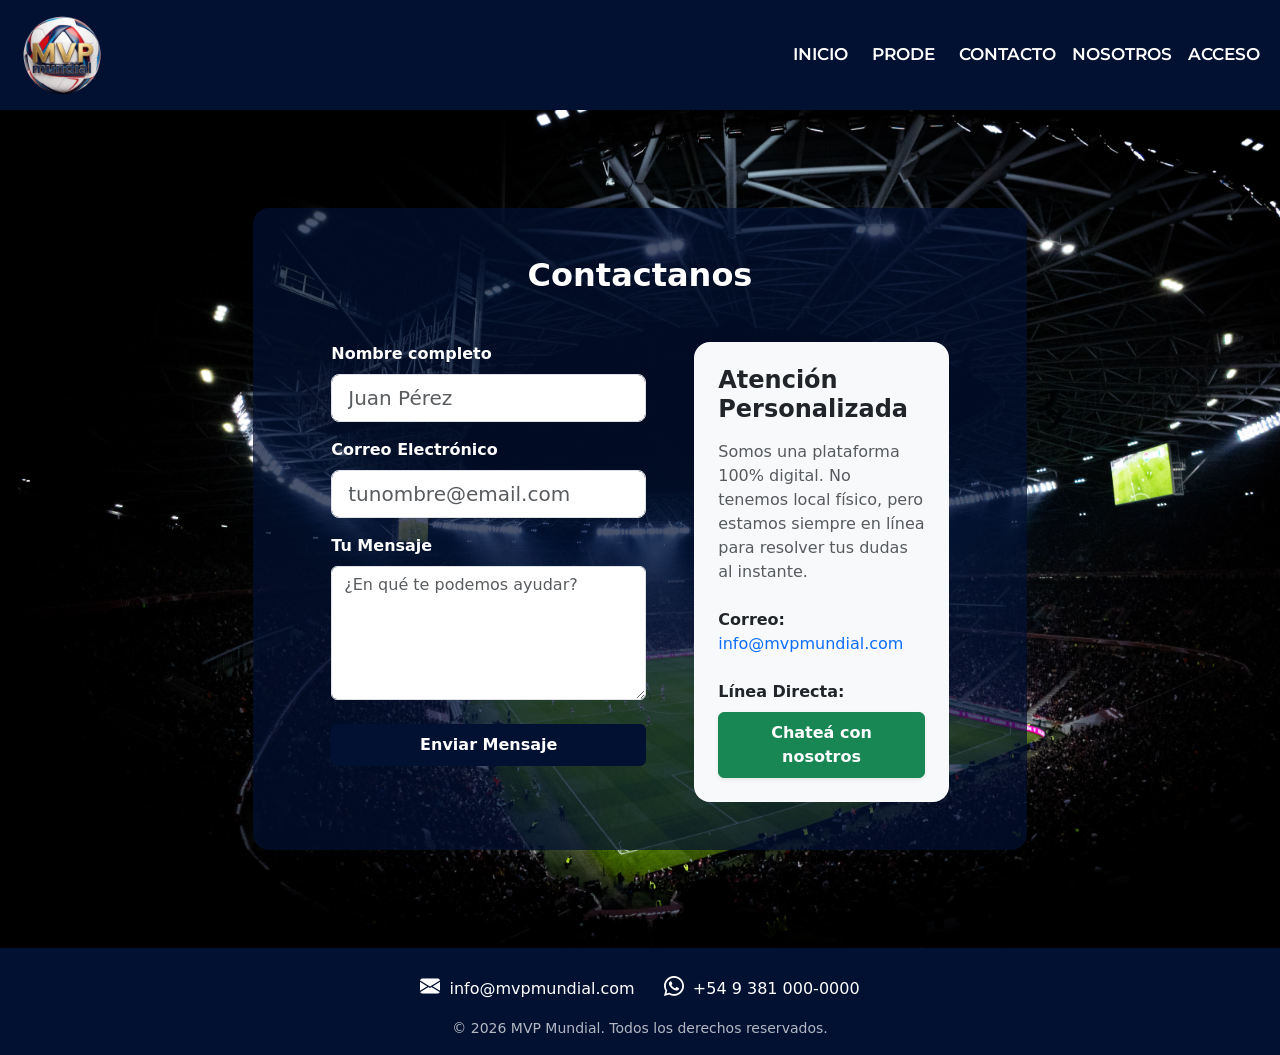
<file: pages/contacto.html>
<!doctype html>
<html lang="es">

<head>
  <meta charset="UTF-8" />
  <meta name="viewport" content="width=device-width, initial-scale=1.0" />
  <meta name="description"
    content="Comunicate con MVP Mundial. Te ofrecemos atención 100% personalizada a través de WhatsApp. Soluciones y soporte a medida pensados exclusivamente para emprendedores, con atención directa desde Tucumán." />
  <meta name="keywords"
    content="contacto MVP mundial, atención personalizada WhatsApp, soporte para emprendedores, contacto digital Tucumán, asesoramiento a medida, chat directo" />
  <meta name="author" content="rosario ojeda, alejandro fourmantin, lucio llanos" />
  <link rel="shortcut icon" href="../contenido/imagenes/logo.favicon.png" type="image/x-icon" />
  <link href="https://cdn.jsdelivr.net/npm/bootstrap@5.3.8/dist/css/bootstrap.min.css" rel="stylesheet"
    integrity="sha384-sRIl4kxILFvY47J16cr9ZwB07vP4J8+LH7qKQnuqkuIAvNWLzeN8tE5YBujZqJLB" crossorigin="anonymous" />
  <link rel="stylesheet" href="https://cdn.jsdelivr.net/npm/bootstrap-icons@1.13.1/font/bootstrap-icons.min.css" />
  <link rel="stylesheet" href="../css/style.css" />
  <title>Contacto y Atención Personalizada | MVP Mundial</title>
</head>

<body class="d-flex flex-column min-vh-100">
  <header>
    <nav class="navbar navbar-expand-lg navegadorpadre p-0">
      <div class="container-fluid">
        <a class="navbar-brand" href="../index.html"><img src="../contenido/imagenes/LOGO.png" alt="logo"
            class="logomundial" /></a>
        <button class="navbar-toggler" type="button" data-bs-toggle="collapse" data-bs-target="#navbarNavDropdown"
          aria-controls="navbarNavDropdown" aria-expanded="false" aria-label="Toggle navigation">
          <span class="navbar-toggler-icon"></span>
        </button>
        <div class="collapse navbar-collapse" id="navbarNavDropdown">
          <ul class="navbar-nav ms-auto">

            <li class="nav-item">
              <a class="nav-link text-white fw-semibold" href="../index.html">INICIO</a>
            </li>
            <li class="nav-item">
              <a class="nav-link text-white fw-semibold mx-2" href="../pages/prode.html">PRODE</a>
            </li>
            <li class="nav-item">
              <a class="nav-link text-white fw-semibold" href="../pages/contacto.html">CONTACTO</a>
            </li>
            <li class="nav-item">
              <a class="nav-link text-white fw-semibold" href="../pages/nosotros.html">NOSOTROS</a>
            </li>
            <li class="nav-item">
              <a class="nav-link text-white fw-semibold" href="../pages/login.html">ACCESO</a>
            </li>
          </ul>
        </div>
      </div>
    </nav>
  </header>

  <main class="flex-grow-1 d-flex align-items-center py-5">
    <div class="container">
      <div class="row justify-content-center">
        <div class="col-12 col-lg-10 col-xl-9">
          <div class="text-dark w-100">
            <div class="card-body border-0 rounded-4 p-4 p-md-5">
              <h2 class="text-center mb-5 fw-bold titulo-contacto text-white">
                Contactanos
              </h2>

              <div class="row g-5 justify-content-center">
                <div class="col-md-7 col-lg-6">
                  <form>
                    <div class="mb-3">
                      <label for="nombreInput" class="form-label fw-semibold text-white">Nombre completo</label>
                      <input type="text" class="form-control form-control-lg" id="nombreInput" placeholder="Juan Pérez"
                        required />
                    </div>

                    <div class="mb-3">
                      <label for="emailContacto" class="form-label fw-semibold text-white">Correo Electrónico</label>
                      <input type="email" class="form-control form-control-lg" id="emailContacto"
                        placeholder="tunombre@email.com" minlength="8" maxlength="50" required />
                    </div>

                    <div class="mb-4">
                      <label for="mensajeInput" class="form-label fw-semibold text-white">Tu Mensaje</label>
                      <textarea class="form-control" id="mensajeInput" rows="5" placeholder="¿En qué te podemos ayudar?"
                        minlength="5" maxlength="50" required></textarea>
                    </div>

                    <button type="submit" class="btn btn-primary text-white w-100 py-2 fw-bold btn-contacto">
                      Enviar Mensaje
                    </button>
                  </form>
                </div>

                <div class="col-md-5 col-lg-5">
                  <div class="p-4 bg-light rounded-4 h-100 d-flex flex-column justify-content-center">
                    <h4 class="fw-bold mb-3">Atención Personalizada</h4>
                    <p class="text-muted mb-4">
                      Somos una plataforma 100% digital. No tenemos local
                      físico, pero estamos siempre en línea para resolver tus
                      dudas al instante.
                    </p>

                    <div class="mb-4">
                      <span class="fw-bold d-block text-dark">Correo:</span>
                      <a href="mailto:info@mvpmundial.com"
                        class="text-decoration-none text-primary">info@mvpmundial.com</a>
                    </div>

                    <div>
                      <span class="fw-bold d-block mb-2 text-dark">Línea Directa:</span>
                      <a href="./error404.html" target="_blank" class="btn btn-success w-100 fw-bold py-2 shadow-sm">
                        Chateá con nosotros
                      </a>
                    </div>
                  </div>
                </div>
              </div>
            </div>
          </div>
        </div>
      </div>
    </div>
  </main>

  <footer class="pt-4 pb-3 bg-footer text-white mt-auto w-100">
    <div class="container-fluid text-center">
      <div class="mb-3">
        <a href="mailto:info@mvpmundial.com"
          class="text-white text-decoration-none me-3 me-md-4 d-inline-block mb-2 mb-md-0">
          <i class="bi bi-envelope-fill fs-5 me-1"></i> info@mvpmundial.com
        </a>

        <a href="./error404.html" target="_blank" class="text-white text-decoration-none d-inline-block">
          <i class="bi bi-whatsapp fs-5 me-1"></i> +54 9 381 000-0000
        </a>
      </div>

      <p class="mb-0 small texto-copyright">
        &copy; 2026 MVP Mundial. Todos los derechos reservados.
      </p>
    </div>
  </footer>

  <script src="https://cdn.jsdelivr.net/npm/bootstrap@5.3.8/dist/js/bootstrap.bundle.min.js"
    integrity="sha384-FKyoEForCGlyvwx9Hj09JcYn3nv7wiPVlz7YYwJrWVcXK/BmnVDxM+D2scQbITxI"
    crossorigin="anonymous"></script>
</body>

</html>
</file>
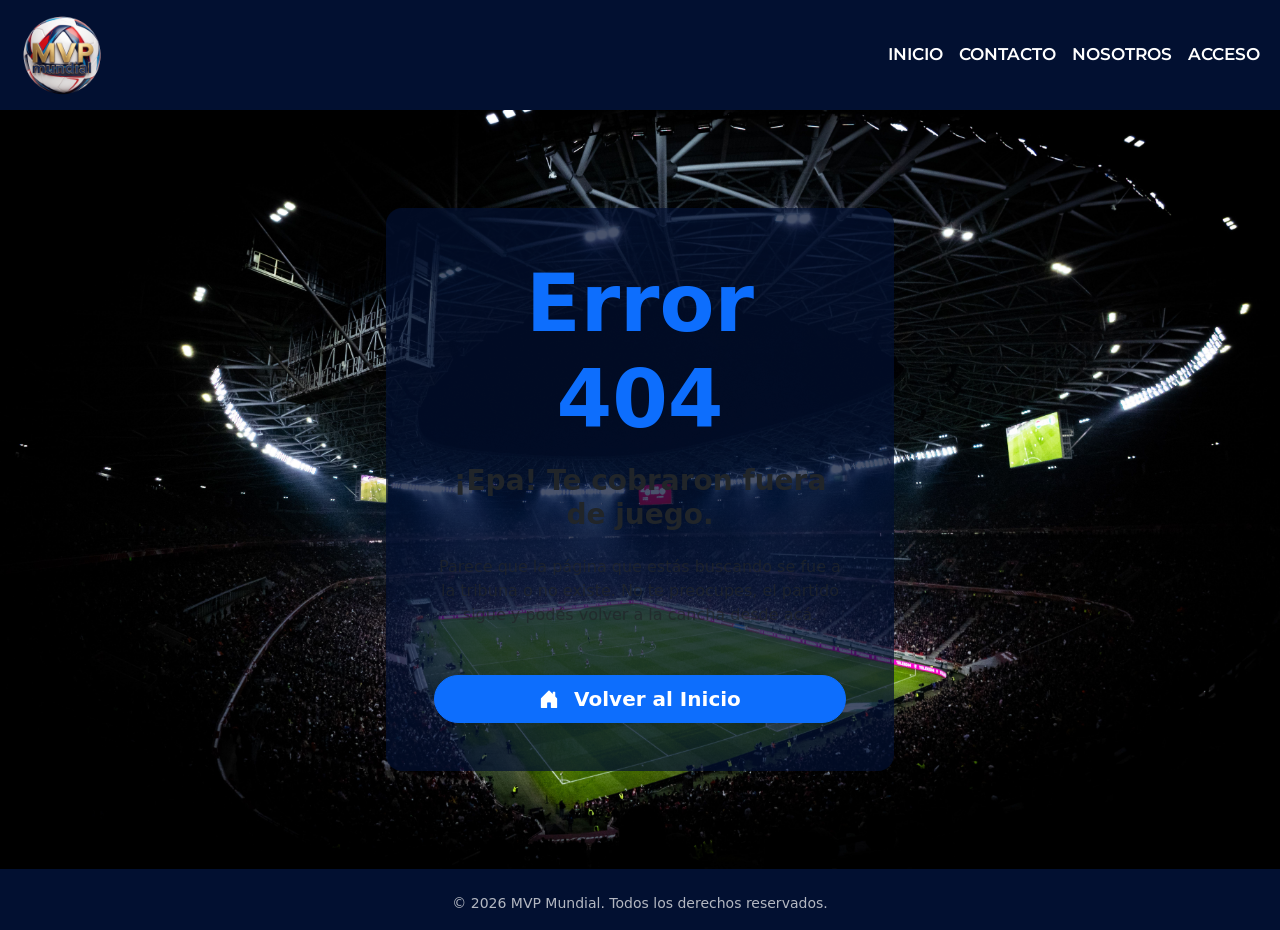
<file: pages/error404.html>
<!doctype html>
<html lang="es">
  <head>
    <meta charset="UTF-8" />
    <meta name="viewport" content="width=device-width, initial-scale=1.0" />
    <meta name="description" content="Página no encontrada en MVP Mundial." />
    <meta
      name="author"
      content="rosario ojeda, alejandro fourmantin, lucio llanos"
    />
    <link
      rel="shortcut icon"
      href="../contenido/imagenes/logo.favicon.png"
      type="image/x-icon"
    />
    <link
      href="https://cdn.jsdelivr.net/npm/bootstrap@5.3.8/dist/css/bootstrap.min.css"
      rel="stylesheet"
      integrity="sha384-sRIl4kxILFvY47J16cr9ZwB07vP4J8+LH7qKQnuqkuIAvNWLzeN8tE5YBujZqJLB"
      crossorigin="anonymous"
    />
    <link
      rel="stylesheet"
      href="https://cdn.jsdelivr.net/npm/bootstrap-icons@1.13.1/font/bootstrap-icons.min.css"
    />
    <link rel="stylesheet" href="../css/style.css" />
    <title>¡Fuera de juego! (Error 404) | MVP Mundial</title>
  </head>

  <body class="d-flex flex-column min-vh-100">
    <header>
      <nav
        class="navbar navbar-expand-lg navegadorpadre p-0"
        data-bs-theme="dark"
      >
        <div class="container-fluid">
          <a class="navbar-brand" href="../index.html">
            <img
              src="../contenido/imagenes/LOGO.png"
              alt="logo"
              class="logomundial"
            />
          </a>
          <button
            class="navbar-toggler"
            type="button"
            data-bs-toggle="collapse"
            data-bs-target="#navbarNavDropdown"
            aria-controls="navbarNavDropdown"
            aria-expanded="false"
            aria-label="Toggle navigation"
          >
            <span class="navbar-toggler-icon"></span>
          </button>
          <div class="collapse navbar-collapse" id="navbarNavDropdown">
            <ul class="navbar-nav ms-auto">
              <li class="nav-item">
                <a class="nav-link text-white fw-semibold" href="../index.html"
                  >INICIO</a
                >
              </li>
              <li class="nav-item">
                <a class="nav-link text-white fw-semibold" href="contacto.html"
                  >CONTACTO</a
                >
              </li>
              <li class="nav-item">
                <a class="nav-link text-white fw-semibold" href="nosotros.html"
                  >NOSOTROS</a
                >
              </li>
              <li class="nav-item">
                <a class="nav-link text-white fw-semibold" href="login.html"
                  >ACCESO</a
                >
              </li>
            </ul>
          </div>
        </div>
      </nav>
    </header>

    <main
      class="flex-grow-1 d-flex justify-content-center align-items-center text-center py-5"
    >
      <div class="container">
        <div class="row justify-content-center">
          <div class="col-md-8 col-lg-6">
            <div class="text-dark">
              <div class="card-body border-0 rounded-4 p-4 p-md-5">
                <h1 class="display-1 fw-bold text-primary mb-3">Error 404</h1>

                <h2 class="h3 fw-bold mb-4">
                  ¡Epa! Te cobraron fuera de juego.
                </h2>
                <p class="text-muted mb-5">
                  Parece que la página que estás buscando se fue a la tribuna o
                  no existe. No te preocupes, el partido sigue y podés volver a
                  la cancha desde acá.
                </p>

                <a
                  href="../index.html"
                  class="btn btn-primary btn-lg fw-bold px-5 rounded-pill shadow-sm"
                >
                  <i class="bi bi-house-door-fill me-2"></i> Volver al Inicio
                </a>
              </div>
            </div>
          </div>
        </div>
      </div>
    </main>

    <footer class="pt-4 pb-3 bg-footer text-white mt-auto w-100">
      <div class="container-fluid text-center">
        <p class="mb-0 small texto-copyright">
          &copy; 2026 MVP Mundial. Todos los derechos reservados.
        </p>
      </div>
    </footer>

    <script
      src="https://cdn.jsdelivr.net/npm/bootstrap@5.3.8/dist/js/bootstrap.bundle.min.js"
      integrity="sha384-FKyoEForCGlyvwx9Hj09JcYn3nv7wiPVlz7YYwJrWVcXK/BmnVDxM+D2scQbITxI"
      crossorigin="anonymous"
    ></script>
  </body>
</html>
</file>
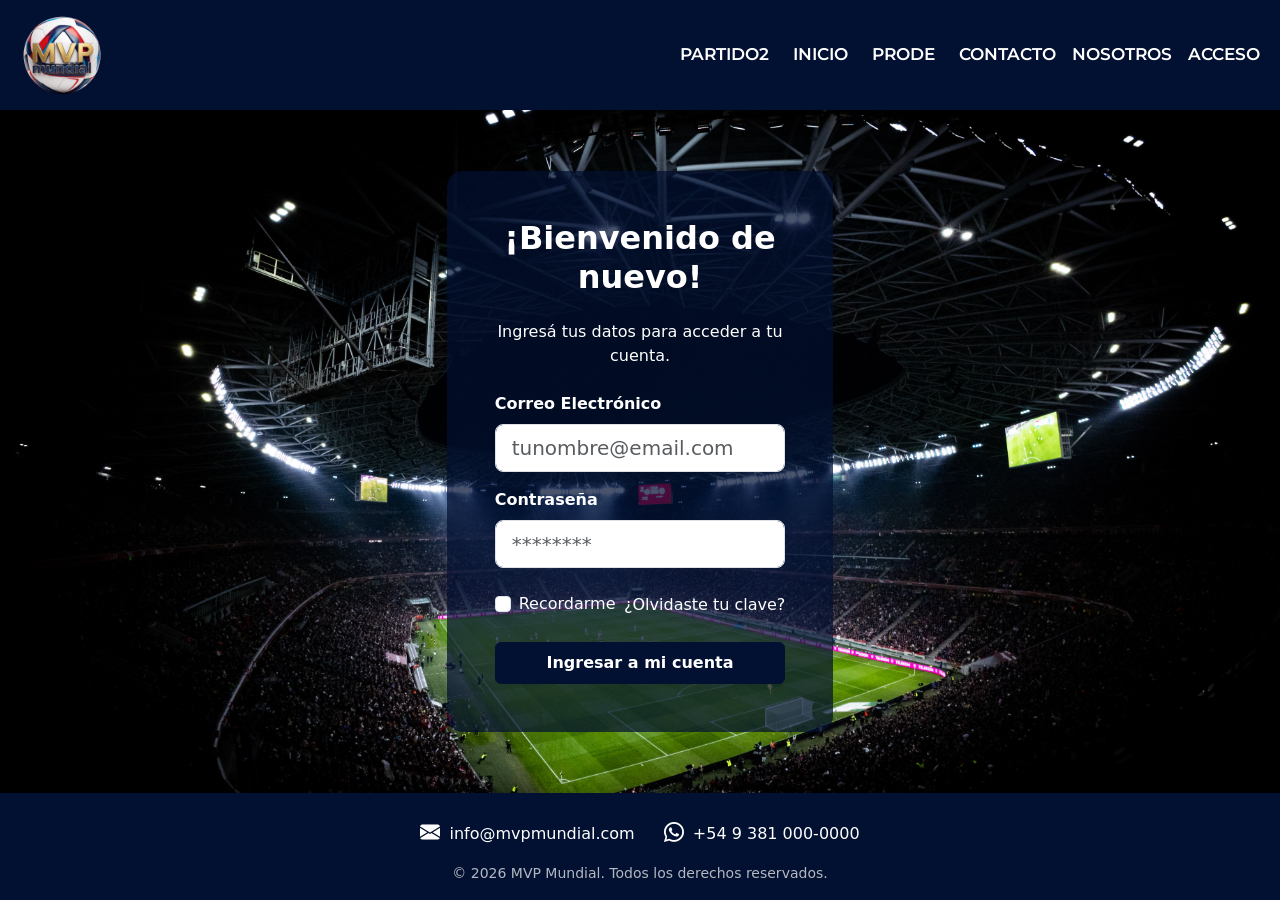
<file: pages/login.html>
<!DOCTYPE html>
<html lang="es">

<head>
    <meta charset="UTF-8">
    <meta name="viewport" content="width=device-width, initial-scale=1.0">
    <meta name="description"
        content="Ingresá a tu cuenta de MVP Mundial. Iniciá sesión de forma rápida y segura para gestionar tu perfil, revisar estadísticas exclusivas y conectar con la pasión del fútbol.">
    <meta name="keywords"
        content="iniciar sesión MVP mundial, login fútbol, acceso comunidad deportiva, mi cuenta MVP, ingresar perfil, panel de estadísticas">
    <meta name="author" content="rosario ojeda, alejandro fourmantin, lucio llanos">
    <link rel="shortcut icon" href="../contenido/imagenes/logo.favicon.png" type="image/x-icon">

    <link href="https://cdn.jsdelivr.net/npm/bootstrap@5.3.3/dist/css/bootstrap.min.css" rel="stylesheet"
        crossorigin="anonymous">

    <link rel="stylesheet" href="https://cdn.jsdelivr.net/npm/bootstrap-icons@1.11.3/font/bootstrap-icons.min.css">
    <link rel="stylesheet" href="../css/style.css">
    <title>Ingresa a tu cuenta | MVPmundial</title>
</head>

<body class="d-flex flex-column min-vh-100">

    <header>
        <nav class="navbar navbar-expand-lg navegadorpadre p-0">
            <div class="container-fluid">
                <a class="navbar-brand" href="../index.html">
                    <img src="../contenido/imagenes/LOGO.png" alt="logo" class="logomundial">
                </a>
                <button class="navbar-toggler" type="button" data-bs-toggle="collapse"
                    data-bs-target="#navbarNavDropdown" aria-controls="navbarNavDropdown" aria-expanded="false"
                    aria-label="Toggle navigation">
                    <span class="navbar-toggler-icon"></span>
                </button>
                <div class="collapse navbar-collapse" id="navbarNavDropdown">
                    <ul class="navbar-nav ms-auto">
                         <li class="nav-item">
                            <a class="nav-link text-white fw-semibold mx-2" href="../pages/partido2.html">PARTIDO2</a>
                        </li>
                        <li class="nav-item">
                            <a class="nav-link text-white fw-semibold" href="../index.html">INICIO</a>
                        </li>
                         <li class="nav-item">
                            <a class="nav-link text-white fw-semibold mx-2" href="../pages/prode.html">PRODE</a>
                        </li>
                        <li class="nav-item">
                            <a class="nav-link text-white fw-semibold" href="../pages/contacto.html">CONTACTO</a>
                        </li>
                        <li class="nav-item">
                            <a class="nav-link text-white fw-semibold" href="../pages/nosotros.html">NOSOTROS</a>
                        </li>
                        <li class="nav-item">
                            <a class="nav-link text-white fw-semibold" href="../pages/login.html">ACCESO</a>
                        </li>
                    </ul>
                </div>
            </div>
        </nav>
    </header>


    <main class="container-fluid flex-grow-1 d-flex align-items-center justify-content-center p-4">

        <div class="row justify-content-center w-100">


            <div class="col-12 col-md-8 col-lg-5 col-xl-4">
                <div class="text-white">
                    <div class="card-body border-0 rounded-4 p-4 p-md-5">

                        <h2 class="text-center mb-4 fw-bold textoh2">¡Bienvenido de nuevo!</h2>
                        <p class="text-center text-white mb-4">Ingresá tus datos para acceder a tu cuenta.</p>

                        <form>
                            <div class="mb-3">
                                <label for="emailInput" class="form-label fw-semibold">Correo Electrónico</label>
                                <input type="email" class="form-control form-control-lg" id="emailInput"
                                    placeholder="tunombre@email.com" minlength="8" maxlength="25" required>
                            </div>

                            <div class="mb-4">
                                <label for="passInput" class="form-label fw-semibold">Contraseña</label>
                                <input type="password" class="form-control form-control-lg" id="passInput"
                                    placeholder="********" minlength="5" maxlength="30" required>
                            </div>

                            <div class="d-flex justify-content-between align-items-center mb-4">
                                <div class="form-check">
                                    <input type="checkbox" class="form-check-input" id="recordarme">
                                    <label class="form-check-label" for="recordarme">Recordarme</label>
                                </div>
                                <a href="#" class="text-decoration-none text-primary text-white">¿Olvidaste tu clave?</a>
                            </div>

                            <button type="submit" class="btn btn-contacto text-white w-100 py-2 fw-bold btn-login">Ingresar a mi
                                cuenta</button>
                        </form>

                    </div>
                </div>
            </div>

        </div>
    </main>

    <footer class="pt-4 pb-3 bg-footer text-white mt-auto w-100">
        <div class="container-fluid text-center">
            
            <div class="mb-3">
                <a href="mailto:info@mvpmundial.com" class="text-white text-decoration-none me-3 me-md-4 d-inline-block mb-2 mb-md-0">
                    <i class="bi bi-envelope-fill fs-5 me-1"></i> info@mvpmundial.com
                </a>
                
                <a href="./error404.html" target="_blank" class="text-white text-decoration-none d-inline-block">
                    <i class="bi bi-whatsapp fs-5 me-1"></i> +54 9 381 000-0000
                </a>
            </div>

            <p class="mb-0 small texto-copyright">
                &copy; 2026 MVP Mundial. Todos los derechos reservados.
            </p>
            
        </div>
    </footer>

    <script src="https://cdn.jsdelivr.net/npm/bootstrap@5.3.3/dist/js/bootstrap.bundle.min.js"
        crossorigin="anonymous"></script>
</body>

</html>
</file>
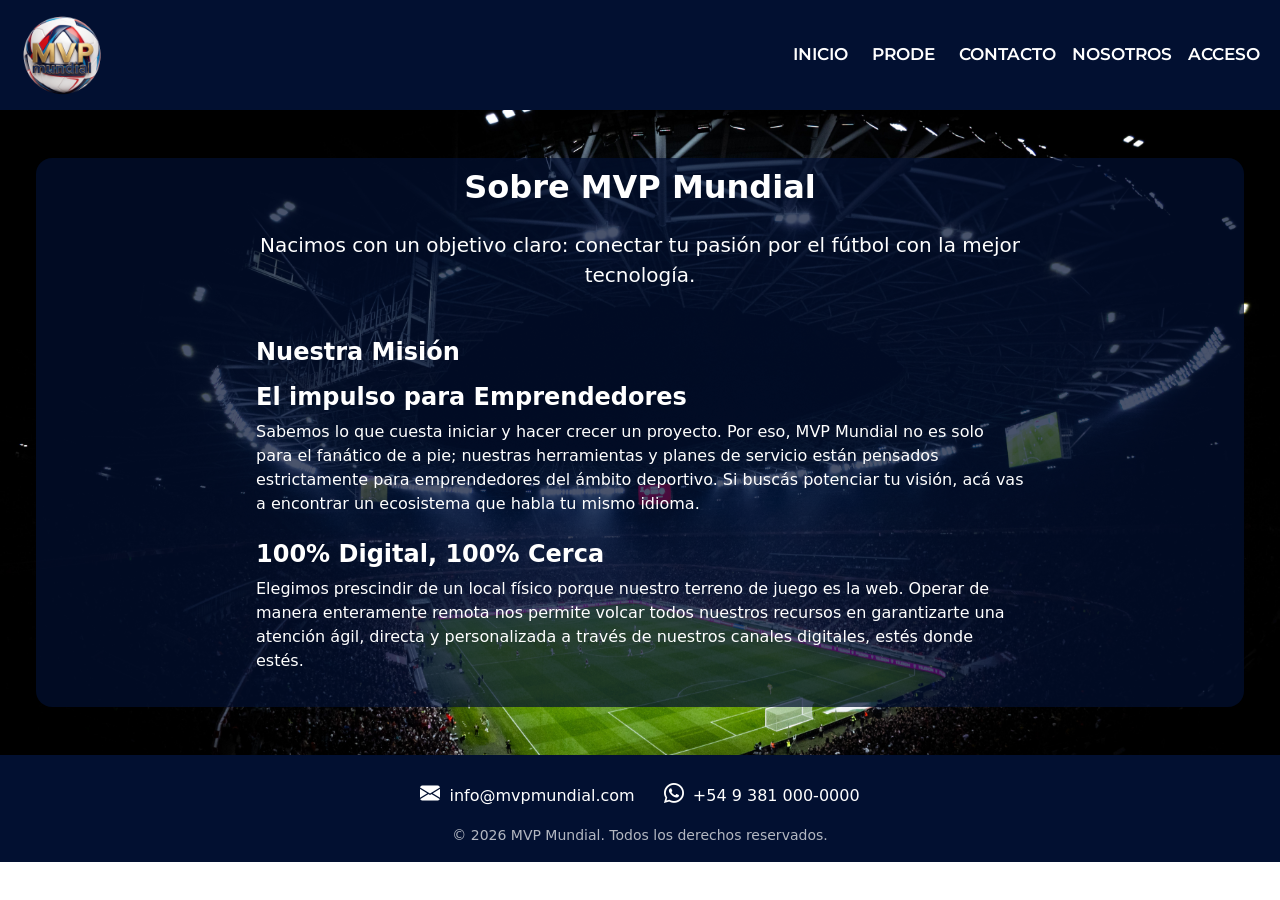
<file: pages/nosotros.html>
<!DOCTYPE html>
<html lang="es">

<head>
    <meta charset="UTF-8">
    <meta name="viewport" content="width=device-width, initial-scale=1.0">
    <meta name="description"
        content="Conocé a MVP Mundial. Somos un equipo apasionado por el fútbol y la tecnología, creando una plataforma digital rápida y segura para fanáticos y emprendedores deportivos.">
    <meta name="keywords"
        content="sobre MVP mundial, quiénes somos, equipo MVP mundial, plataforma de fútbol, tecnología deportiva, origen MVP mundial">
    <meta name="author" content="rosario ojeda, alejandro fourmantin, lucio llanos">
    <link rel="shortcut icon" href="../contenido/imagenes/logo.favicon.png" type="image/x-icon">
    <link href="https://cdn.jsdelivr.net/npm/bootstrap@5.3.8/dist/css/bootstrap.min.css" rel="stylesheet"
        integrity="sha384-sRIl4kxILFvY47J16cr9ZwB07vP4J8+LH7qKQnuqkuIAvNWLzeN8tE5YBujZqJLB" crossorigin="anonymous">
    <link rel="stylesheet" href="https://cdn.jsdelivr.net/npm/bootstrap-icons@1.13.1/font/bootstrap-icons.min.css">
    <link rel="stylesheet" href="../css/style.css">
    <title>Quiénes Somos | MVP Mundial</title>
</head>

<body>
    <header>
        <nav class="navbar navbar-expand-lg navegadorpadre p-0">
            <div class="container-fluid">
                <a class="navbar-brand" href="../index.html"><img src="../contenido/imagenes/LOGO.png" alt="logo"
                        class="logomundial"></a>
                <button class="navbar-toggler" type="button" data-bs-toggle="collapse"
                    data-bs-target="#navbarNavDropdown" aria-controls="navbarNavDropdown" aria-expanded="false"
                    aria-label="Toggle navigation">
                    <span class="navbar-toggler-icon"></span>
                </button>
                <div class="collapse navbar-collapse" id="navbarNavDropdown">
                    <ul class="navbar-nav ms-auto">

                        <li class="nav-item">
                            <a class="nav-link text-white fw-semibold" href="../index.html">INICIO</a>
                        </li>
                        <li class="nav-item">
                            <a class="nav-link text-white fw-semibold mx-2" href="../pages/prode.html">PRODE</a>
                        </li>
                        <li class="nav-item">
                            <a class="nav-link text-white fw-semibold" href="../pages/contacto.html">CONTACTO</a>
                        </li>
                        <li class="nav-item">
                            <a class="nav-link text-white fw-semibold" href="../pages/nosotros.html">NOSOTROS</a>
                        </li>
                        <li class="nav-item">
                            <a class="nav-link text-white fw-semibold" href="../pages/login.html">ACCESO</a>
                        </li>
                </div>
            </div>
        </nav>
    </header>
    <main class="container-fluid p-5">
        <div class="row justify-content-center container-nosotros">
            <div class="col-md-8">


                <h2 class="text-center fw-bold mb-4">Sobre MVP Mundial</h2>

                <p class="lead  text-center mb-5 text-white">
                    Nacimos con un objetivo claro: conectar tu pasión por el fútbol con la mejor tecnología.
                </p>

                <div class="mb-4">
                    <h4 class="fw-bold text-white">Nuestra Misión</h4>
                    <p class=" text-white>
                        Somos un equipo radicado en Tucumán, dedicado a brindar estadísticas precisas, información al
                        instante y una experiencia digital de primer nivel. Entendemos que el deporte no es solo un
                        juego, es un estilo de vida, y nuestra plataforma está diseñada para que vivas esa pasión sin
                        límites ni demoras.
                    </p>
                </div>
                <div class="mb-4">
                    <h4 class="fw-bold text-white">El impulso para Emprendedores</h4>
                    <p class=" text-white">
                        Sabemos lo que cuesta iniciar y hacer crecer un proyecto. Por eso, MVP Mundial no es solo para
                        el fanático de a pie; nuestras herramientas y planes de servicio están pensados estrictamente
                        para emprendedores del ámbito deportivo. Si buscás potenciar tu visión, acá vas a encontrar un
                        ecosistema que habla tu mismo idioma.
                    </p>
                </div>
                <div class="mb-4 text-white">

                    <h4 class="fw-bold text-white">100% Digital, 100% Cerca</h4>
                    <p class="text-white">
                        Elegimos prescindir de un local físico porque nuestro terreno de juego es la web. Operar de
                        manera enteramente remota nos permite volcar todos nuestros recursos en garantizarte una
                        atención ágil, directa y personalizada a través de nuestros canales digitales, estés donde
                        estés.
                    </p>
                </div>

            </div>
        </div>
    </main>
    <footer class="pt-4 pb-3 bg-footer text-white mt-auto w-100">
        <div class="container-fluid text-center">

            <div class="mb-3">
                <a href="mailto:info@mvpmundial.com"
                    class="text-white text-decoration-none me-3 me-md-4 d-inline-block mb-2 mb-md-0">
                    <i class="bi bi-envelope-fill fs-5 me-1"></i> info@mvpmundial.com
                </a>

                <a href="./error404.html" target="_blank" class="text-white text-decoration-none d-inline-block">
                    <i class="bi bi-whatsapp fs-5 me-1"></i> +54 9 381 000-0000
                </a>
            </div>

            <p class="mb-0 small texto-copyright">
                &copy; 2026 MVP Mundial. Todos los derechos reservados.
            </p>

        </div>
    </footer>
    <script src="https://cdn.jsdelivr.net/npm/bootstrap@5.3.8/dist/js/bootstrap.bundle.min.js"
        integrity="sha384-FKyoEForCGlyvwx9Hj09JcYn3nv7wiPVlz7YYwJrWVcXK/BmnVDxM+D2scQbITxI"
        crossorigin="anonymous"></script>
</body>

</html>
</file>
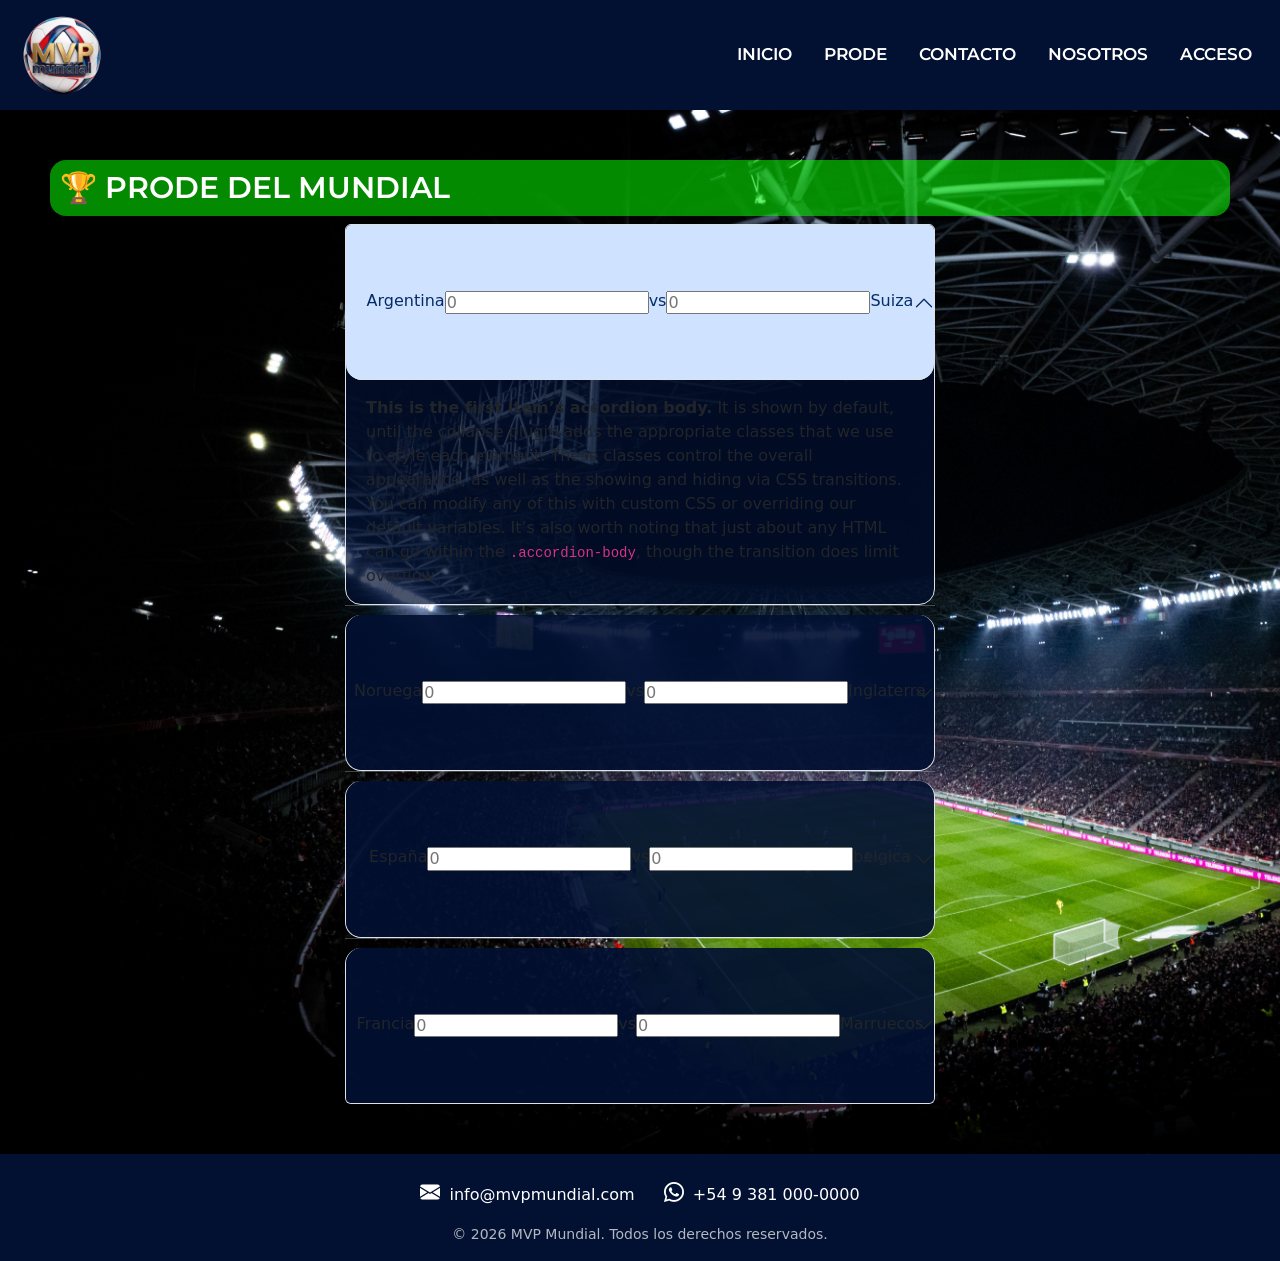
<file: pages/prode.html>
<!DOCTYPE html>
<html lang="es">

<head>
  <meta charset="UTF-8">
  <meta name="viewport" content="width=device-width, initial-scale=1.0">
  <meta name="description"
    content="Conocé a MVP Mundial. Somos un equipo apasionado por el fútbol y la tecnología, creando una plataforma digital rápida y segura para fanáticos y emprendedores deportivos.">
  <meta name="keywords"
    content="sobre MVP mundial, quiénes somos, equipo MVP mundial, plataforma de fútbol, tecnología deportiva, origen MVP mundial">
  <meta name="author" content="rosario ojeda, alejandro fourmantin, lucio llanos">
  <link rel="shortcut icon" href="../contenido/imagenes/logo.favicon.png" type="image/x-icon">
  <link href="https://cdn.jsdelivr.net/npm/bootstrap@5.3.8/dist/css/bootstrap.min.css" rel="stylesheet"
    integrity="sha384-sRIl4kxILFvY47J16cr9ZwB07vP4J8+LH7qKQnuqkuIAvNWLzeN8tE5YBujZqJLB" crossorigin="anonymous">
  <link rel="stylesheet" href="https://cdn.jsdelivr.net/npm/bootstrap-icons@1.13.1/font/bootstrap-icons.min.css">
  <link rel="stylesheet" href="../css/style.css">
  <title>prode | MVP Mundial</title>
</head>

<body>
  <header>
    <nav class="navbar navbar-expand-lg navegadorpadre p-0">
      <div class="container-fluid">
        <a class="navbar-brand" href="../index.html"><img src="../contenido/imagenes/LOGO.png" alt="logo"
            class="logomundial"></a>
        <button class="navbar-toggler" type="button" data-bs-toggle="collapse" data-bs-target="#navbarNavDropdown"
          aria-controls="navbarNavDropdown" aria-expanded="false" aria-label="Toggle navigation">
          <span class="navbar-toggler-icon"></span>
        </button>
        <div class="collapse navbar-collapse" id="navbarNavDropdown">
          <ul class="navbar-nav ms-auto">

            <li class="nav-item">
              <a class="nav-link text-white fw-semibold mx-2" href="../index.html">INICIO</a>
            </li>
            <li class="nav-item">
              <a class="nav-link text-white fw-semibold mx-2" href="../pages/prode.html">PRODE</a>
            </li>
            <li class="nav-item">
              <a class="nav-link text-white fw-semibold mx-2" href="../pages/contacto.html">CONTACTO</a>
            </li>
            <li class="nav-item">
              <a class="nav-link text-white fw-semibold mx-2" href="../pages/nosotros.html">NOSOTROS</a>
            </li>
            <li class="nav-item">
              <a class="nav-link text-white fw-semibold mx-2" href="../pages/login.html">ACCESO</a>
            </li>
        </div>
      </div>
    </nav>
  </header>
  <main>
    <section class="prode2 container-fluid">

      <h1 class="titulo-prode">🏆 PRODE DEL MUNDIAL</h1>
      <div class="container-prode">
        <div class="accordion equipos-prode" id="prode mundial">
          <div class="accordion-item bg-prode">
            <h2 class="accordion-header">
              <button class="accordion-button bg-prode" type="button" data-bs-toggle="collapse"
                data-bs-target="#collapseOne" aria-expanded="true" aria-controls="collapseOne">
                <!-- Partido 1 -->
                <div class="partido container">
                  <div class="equipo">Argentina</div>
                  <input type="text" class="goles" placeholder="0">
                  <div class="vs">vs</div>
                  <input type="text" class="goles" placeholder="0">
                  <div class="equipo">Suiza</div>
                </div>
              </button>
            </h2>
            <div id="collapseOne" class="accordion-collapse collapse show" data-bs-parent="#prode mundial">
              <div class="accordion-body">
                <strong>This is the first item’s accordion body.</strong> It is shown by default, until the collapse
                plugin adds the appropriate classes that we use to style each element. These classes control the overall
                appearance, as well as the showing and hiding via CSS transitions. You can modify any of this with
                custom CSS or overriding our default variables. It’s also worth noting that just about any HTML can go
                within the <code>.accordion-body</code>, though the transition does limit overflow.
              </div>
            </div>
          </div>
          <hr class="espacios">
          <div class="accordion-item bg-prode">
            <h2 class="accordion-header">
              <button class="accordion-button collapsed bg-prode" type="button" data-bs-toggle="collapse"
                data-bs-target="#collapseTwo" aria-expanded="false" aria-controls="collapseTwo">
                <!-- Partido 2 -->
                <div class="partido container">
                  <div class="equipo">Noruega</div>
                  <input type="text" class="goles" placeholder="0">
                  <div class="vs">vs</div>
                  <input type="text" class="goles" placeholder="0">
                  <div class="equipo">Inglaterra</div>
                </div>
              </button>
            </h2>
            <div id="collapseTwo" class="accordion-collapse collapse" data-bs-parent="#prode mundial">
              <div class="accordion-body">
                <strong>This is the second item’s accordion body.</strong> It is hidden by default, until the collapse
                plugin adds the appropriate classes that we use to style each element. These classes control the overall
                appearance, as well as the showing and hiding via CSS transitions. You can modify any of this with
                custom CSS or overriding our default variables. It’s also worth noting that just about any HTML can go
                within the <code>.accordion-body</code>, though the transition does limit overflow.
              </div>
            </div>
          </div>
          <hr class="espacios">
          <div class="accordion-item bg-prode">
            <h2 class="accordion-header">
              <button class="accordion-button collapsed bg-prode" type="button" data-bs-toggle="collapse"
                data-bs-target="#collapseThree" aria-expanded="false" aria-controls="collapseThree">
                <!-- Partido 3 -->
                <div class="partido container">
                  <div class="equipo">España</div>
                  <input type="text" class="goles" placeholder="0">
                  <div class="vs">vs</div>
                  <input type="text" class="goles" placeholder="0">
                  <div class="equipo">belgica</div>
                </div>

              </button>
            </h2>
            <div id="collapseThree" class="accordion-collapse collapse" data-bs-parent="#prode mundial">
              <div class="accordion-body">
                <strong>This is the third item’s accordion body.</strong> It is hidden by default, until the collapse
                plugin adds the appropriate classes that we use to style each element. These classes control the overall
                appearance, as well as the showing and hiding via CSS transitions. You can modify any of this with
                custom CSS or overriding our default variables. It’s also worth noting that just about any HTML can go
                within the <code>.accordion-body</code>, though the transition does limit overflow.
              </div>
            </div>
          </div>
          <hr class="espacios">
          <div class="accordion-item bg-prode">
            <h2 class="accordion-header">
              <button class="accordion-button collapsed bg-prode" type="button" data-bs-toggle="collapse"
                data-bs-target="#collapsefour" aria-expanded="false" aria-controls="collapsefour">
                <!-- Partido 4 -->
                <div class="partido container">
                  <div class="equipo">Francia</div>
                  <input type="text" class="goles" placeholder="0">
                  <div class="vs">vs</div>
                  <input type="text" class="goles" placeholder="0">
                  <div class="equipo">Marruecos</div>
                </div>

              </button>
            </h2>
            <div id="collapsefour" class="accordion-collapse collapse" data-bs-parent="#prode mundial">
              <div class="accordion-body">
                <strong>This is the third item’s accordion body.</strong> It is hidden by default, until the collapse
                plugin adds the appropriate classes that we use to style each element. These classes control the overall
                appearance, as well as the showing and hiding via CSS transitions. You can modify any of this with
                custom CSS or overriding our default variables. It’s also worth noting that just about any HTML can go
                within the <code>.accordion-body</code>, though the transition does limit overflow.
              </div>
            </div>
          </div>
        </div>
      </div>
    </section>
  </main>
  <footer class="pt-4 pb-3 bg-footer text-white mt-auto w-100">
    <div class="container-fluid text-center">

      <div class="mb-3">
        <a href="mailto:info@mvpmundial.com"
          class="text-white text-decoration-none me-3 me-md-4 d-inline-block mb-2 mb-md-0">
          <i class="bi bi-envelope-fill fs-5 me-1"></i> info@mvpmundial.com
        </a>

        <a href="./error404.html" target="_blank" class="text-white text-decoration-none d-inline-block">
          <i class="bi bi-whatsapp fs-5 me-1"></i> +54 9 381 000-0000
        </a>
      </div>

      <p class="mb-0 small texto-copyright">
        &copy; 2026 MVP Mundial. Todos los derechos reservados.
      </p>

    </div>
  </footer>
  <script src="https://cdn.jsdelivr.net/npm/bootstrap@5.3.8/dist/js/bootstrap.bundle.min.js"
    integrity="sha384-FKyoEForCGlyvwx9Hj09JcYn3nv7wiPVlz7YYwJrWVcXK/BmnVDxM+D2scQbITxI"
    crossorigin="anonymous"></script>
</body>

</html>
</file>
<file: css/style.css>
@import url("https://fonts.googleapis.com/css2?family=Montserrat:wght@100..900&display=swap");

/* ==========================
RESET
========================== */

* {
  margin: 0;
  padding: 0;
  box-sizing: border-box;
}

/* ==========================
VARIABLES
========================== */

:root {
  /* Colores */
  --color-primary: #021031;
  --color-secondary: #3a954a;
  --color-danger: #d33b45;
  --color-texto: #ffffff;
  --color-subtitulos: #ebebeb;
  --color-cards: #021031b6;
  --color-nav: #021031cb;
  --color-dorado-oscuro: #d4af37;

  /* Tipografía */
  --font-family: "Montserrat", sans-serif;
  --font-size: 17px;
  --font-grosor: 600;
  --font-background: #09ff008a;

  /* Bordes */
  --border-radius: 1rem;
  --border-none: 0;
}

/* ==========================
ESTILOS GENERALES
========================== */

main {
  background-image: url(../contenido/imagenes/Estadio.jpg);
  background-size: cover;
  display: flex;
  justify-content: center;
}

hr {
  width: 100%;
  margin: auto;
  color: var(--color-texto);
}

span {
  color: var(--color-texto);
}

/* ==========================
NAVBAR
========================== */

.navegadorpadre {
  font-family: var(--font-family);
  font-size: var(--font-size);
  background-color: var(--color-primary);
}

.logomundial {
  height: 100px;
  width: auto;
  transition: transform 0.3s;
}
.logomundial:hover {
    transform: scale(1.1); 
    filter: drop-shadow(0px 5px 15px rgba(250, 250, 250, 0.918)); 
    cursor: pointer;
}

.nav-link {
  display: inline-block;
  transition: transform 0.2s;
}

.nav-link:hover {
  transform: scale(1.1);
}

.navbar-toggler-icon {
  filter: invert(1) brightness(100%);
}
/* ==========================
CONTENEDOR PRINCIPAL
========================== */

.container {
  display: flex;
  flex-direction: row;
  justify-content: center;
  width: 100%;
  margin: 0;
  padding: 50px;
}

/* ==========================
TARJETA DEL PARTIDO
========================== */

.container1 {
  width: 400px;
  padding: 10px;
  background-color: var(--color-cards);
  border: var(--border-none);
  border-radius: var(--border-radius);
  display: flex;
  flex-direction: column;
  align-items: center;
}

.container-puntaje {
  width: 100%;
  display: flex;
  flex-direction: row;
  padding: 10px 20px;
  color: var(--color-texto);
  font-family: var(--font-family);
  font-size: 12px;
  font-weight: var(--font-grosor);
}

.bandera {
  width: 30%;
  display: flex;
  flex-direction: column;
  align-items: center;
  color: var(--color-texto);
}

.puntaje {
  width: 40%;
  display: flex;
  justify-content: space-around;
  align-items: flex-start;
  font-family: var(--font-family);
  font-size: 50px;
  font-weight: var(--font-grosor);
  color: var(--color-texto);
  padding: 10px;
}

.container-info {
  width: 100%;
  display: flex;
  flex-direction: column;
}

.dato1 {
  display: flex;
  width: 100%;
}

.info {
  display: flex;
  flex-direction: column;
  margin-left: 30px;
}

.infoTitulo,
.infoValor {
  color: var(--color-texto);
}

/* ==========================
BOTONES
========================== */

.container-boton {
  position: relative;
  display: flex;
  align-items: flex-start;
  gap: 10px;
  padding-top: 10px;
}

.boton,
h6 {
  padding: 10px 20px;
  margin: 10px;
  border: var(--border-none);
  border-radius: var(--border-radius);
  background-color: var(--font-background);
  color: var(--color-texto);
  font-family: var(--font-family);
  font-size: 12px;
  font-weight: var(--font-grosor);
  text-align: center;
  animation: brillo 2s ease-in-out infinite alternate;
}

.boton:hover {
  transform: scale(1.1);
  transition: 0.2s;
  color: var(--color-texto);
}

#estadisticas {
  position: absolute;
  bottom: 60px;
  left: 50%;
  transform: translateX(-50%);
  z-index: 1000;
}

/* ==========================
ESTADÍSTICAS
========================== */

.card-body {
  display: flex;
  flex-direction: column;
  background-color: var(--color-cards)
}

.estadisticasNombre,
.fila {
  width: 100%;
  display: flex;
  justify-content: space-between;
}

.barra {
  display: flex;
}
/* ==========================
FIGURITAS Y CARRUSEL
========================== */

.equipos {
  display: flex;
}

.container-padre,
.mvp {
  margin: 10px;
  width: 900px;
  height: 155px;
  padding: 15px;
  background-color: var(--color-cards);
  border-radius: 30px;
  display: flex;
  justify-content: center;
  align-items: center;
}

.figu {
  width: 105px;
  height: 110px;
  margin: 5px;
  object-fit: contain;
  cursor: pointer;
  transition: transform 0.3s ease;
}

.figu:hover {
  transform: scale(1.1);
}

.nombres {
  display: flex;
  justify-content: center;
  margin: 10px;
  padding: 10px 20px;
  border: none;
  border-radius: var(--border-radius);
  background-color: var(--font-background);
  color: var(--color-texto);
  font-family: var(--font-family);
  font-size: 13px;
  font-weight: var(--font-grosor);
  animation: brillo 2s ease-in-out infinite alternate;
}

@keyframes brillo {
  from {
    text-shadow:
      0 0 3px #fff,
      0 0 4px #fff,
      0 0 10px #ffcc00,
      0 0 14px #ffcc00;
  }
}

/* ==========================
PRODE
========================== */

.prode2 {
  padding: 50px;
}

.titulo-prode {
  padding: 10px;
  border-radius: var(--border-radius);
  background-color: var(--font-background);
  color: var(--color-texto);
  font-family: var(--font-family);
  font-size: 30px;
  font-weight: var(--font-grosor);
  animation: brillo 2s ease-in-out infinite alternate;
}

.container-prode {
  display: flex;
  justify-content: space-around;
  flex-wrap: wrap;
}

.equipos-prode {
  width: 50%;
}

.carousel-prode {
  width: 300px;
}

.espacios {
  height: 10px;
}

.bg-prode {
  background-color: var(--color-cards);
  border-radius: var(--border-radius);
}

/* ==========================
NOSOTROS
========================== */

.container-nosotros {
  background-color: var(--color-cards);
  border-radius: var(--border-radius);
  padding: 10px;
  color: #ffffff;
}
/* ==========================
FOOTER
========================== */

.bg-footer {
  background-color: var(--color-primary);
}

.separador-footer {
  border-top: 1px solid var(--color-subtitulos);
}

.texto-copyright {
  color: rgba(255, 255, 255, 0.7);
}

footer {
  margin: 0;
  padding: 0;
}
/* ==========================
RESPONSIVE
========================== */
/* ==========================
CELULAR
========================== */

@media (max-width: 768px) {
  .container {
    flex-direction: column;
    padding: 20px;
  }

  .container1,
  .container2 {
    width: 100%;
  }

  .container-padre,
  .mvp {
    width: 100%;
    height: auto;
    padding: 15px;
  }

  .grid-figu {
    display: grid;
    grid-template-columns: 1fr;
    justify-items: center;
    align-items: center;
    gap: 15px;
    width: 100%;
  }

  .figu {
    width: 120px;
    height: auto;
  }

  .carousel-item {
    width: 100%;
  }
}
/* ==========================
TABLET
========================== */

@media (max-width: 1024px) {
  .container {
    flex-wrap: wrap;
  }

  .container1,
  .container2 {
    width: 100%;
  }

  .container-padre,
  .mvp {
    width: 100%;
    height: auto;
  }

  .grid-figu {
    display: grid;
    grid-template-columns: repeat(3, 1fr);
    justify-items: center;
    align-items: center;
    gap: 10px;
  }

  .figu {
    width: 90px;
    height: auto;
  }
}
.btn-contacto {
    background-color:#021031;
    border-color:#021031
}

.btn-contacto:hover {
    background-color: #0b5ed7
}

.textos-nosotros{
  color: #ffffff;
}
</file>
